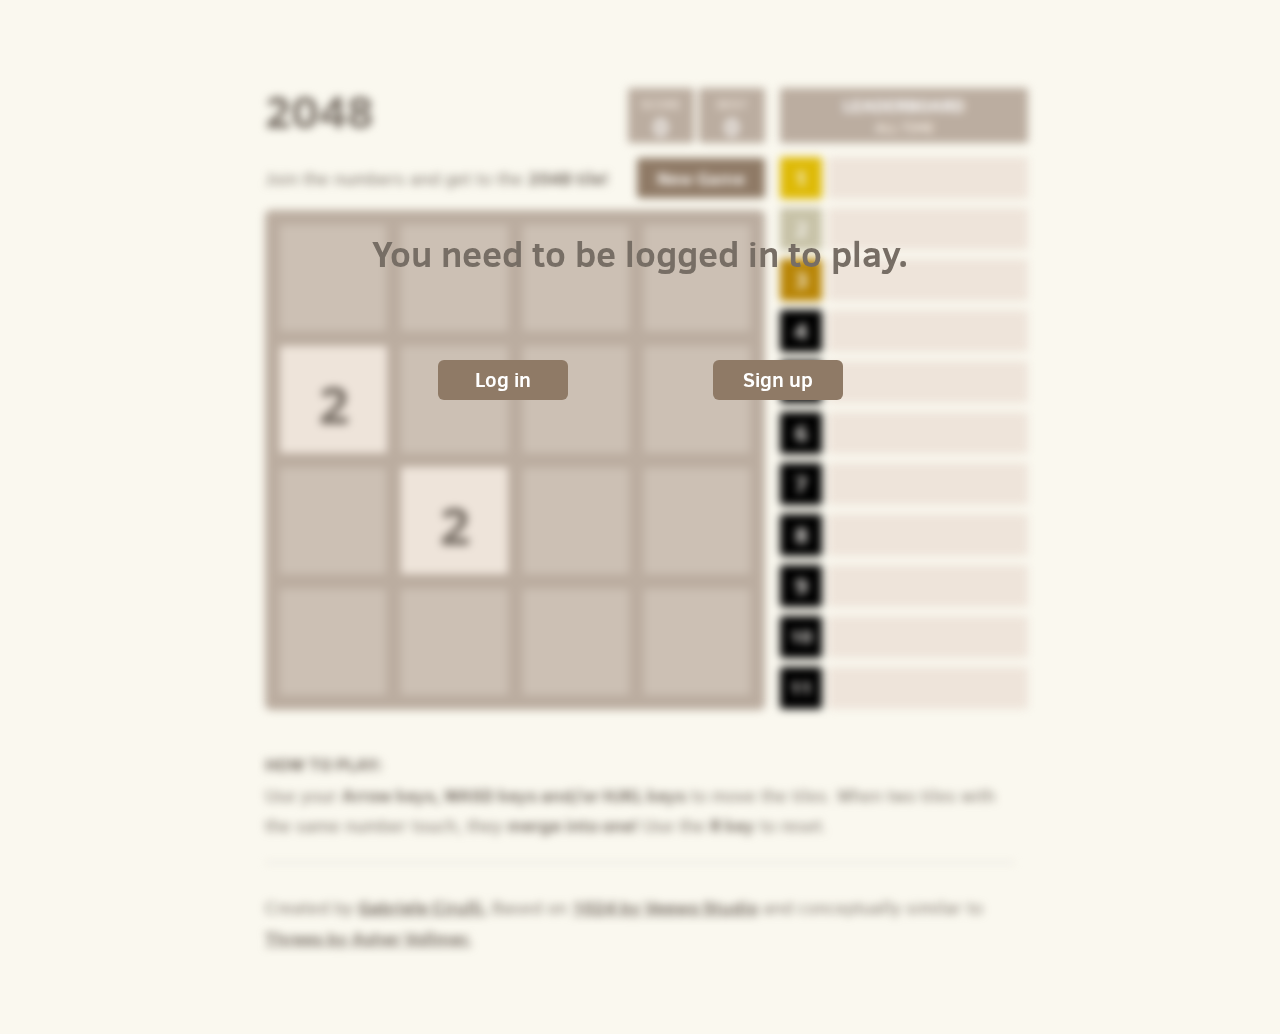
<file: index.html>
<!DOCTYPE html>
<html>
<head>
  <meta charset="utf-8">
  <title>2048 League</title>

  <link href="style/main.css" rel="stylesheet" type="text/css">
  <link rel="shortcut icon" href="favicon.ico">
  <link rel="apple-touch-icon" href="meta/apple-touch-icon.png">
  <link rel="apple-touch-startup-image" href="meta/apple-touch-startup-image-640x1096.png" media="(device-width: 320px) and (device-height: 568px) and (-webkit-device-pixel-ratio: 2)"> <!-- iPhone 5+ -->
  <link rel="apple-touch-startup-image" href="meta/apple-touch-startup-image-640x920.png"  media="(device-width: 320px) and (device-height: 480px) and (-webkit-device-pixel-ratio: 2)"> <!-- iPhone, retina -->
  <meta name="apple-mobile-web-app-capable" content="yes">
  <meta name="apple-mobile-web-app-status-bar-style" content="black">

  <meta name="HandheldFriendly" content="True">
  <meta name="MobileOptimized" content="320">
  <meta name="viewport" content="width=device-width, target-densitydpi=160dpi, initial-scale=1.0, maximum-scale=1, user-scalable=no, minimal-ui">
</head>
<body>
  <div id="nologin">
    <div class="centered">
    <h1>You need to be logged in to play.</h1>
    <a href="../login" class="loginbutton button">Log in</a>
    <a href="../signup" class="signupbutton button">Sign up</a>
    </div>
  </div>
  <div class="container" style="filter: blur(4px)">
    <div id="below-header">
    <div class="heading">
      <h1 class="title">2048</h1>
      <div class="scores-container">
        <div class="score-container">0</div>
        <div class="best-container">0</div>
      </div>
    </div>
    <div id="leaderboardbox">
        <div id="leaderboard" onclick="change()">LEADERBOARD<br></div>
        <div class="leaderboardtile" id="rank1" style="color: #f9f6f2; font-size: 22px; background: #deba07">1</div>
        <div class="leaderboardtile" id="leaderboard1" style="margin-left:6px; width:200px;"></div>
        <br><br>
        <div class="leaderboardtile" id="rank2" style="color: #f9f6f2; font-size: 22px; background: #c7c2a7">2</div>
        <div class="leaderboardtile" id="leaderboard2" style="margin-left:6px; width:200px"></div>
        <br><br>
        <div class="leaderboardtile" id="rank3" style="color: #f9f6f2; font-size: 22px; background: #b88506">3</div>
        <div class="leaderboardtile" id="leaderboard3" style="margin-left:6px; width:200px"></div>
        <br><br>
        <div class="leaderboardtile" id="rank4" style="color: #f9f6f2; font-size: 22px; background: #000">4</div>
        <div class="leaderboardtile" id="leaderboard4" style="margin-left:6px; width:200px"></div>
        <br><br>
        <div class="leaderboardtile" id="rank5" style="color: #f9f6f2; font-size: 22px; background: #000">5</div>
        <div class="leaderboardtile" id="leaderboard5" style="margin-left:6px; width:200px"></div>
        <br><br>
        <div class="leaderboardtile" id="rank6" style="color: #f9f6f2; font-size: 22px; background: #000">6</div>
        <div class="leaderboardtile" id="leaderboard6" style="margin-left:6px; width:200px"></div>
        <br><br>
        <div class="leaderboardtile" id="rank7" style="color: #f9f6f2; font-size: 22px; background: #000">7</div>
        <div class="leaderboardtile" id="leaderboard7" style="margin-left:6px; width:200px"></div>
        <br><br>
        <div class="leaderboardtile" id="rank8" style="color: #f9f6f2; font-size: 22px; background: #000">8</div>
        <div class="leaderboardtile" id="leaderboard8" style="margin-left:6px; width:200px"></div>
        <br><br>
        <div class="leaderboardtile" id="rank9" style="color: #f9f6f2; font-size: 22px; background: #000">9</div>
        <div class="leaderboardtile" id="leaderboard9" style="margin-left:6px; width:200px"></div>
        <br><br>
        <div class="leaderboardtile" id="rank10" style="color: #f9f6f2; font-size: 18px; background: #000">10</div>
        <div class="leaderboardtile" id="leaderboard10" style="margin-left:6px; width:200px"></div>
        <br><br>
        <div class="leaderboardtile" id="ranku" style="color: #f9f6f2; font-size: 18px; background: #000">11</div>
        <div class="leaderboardtile" id="leaderboardu" style="margin-left:6px; width:200px"></div>
      </div>
    <div class="above-game">
      <p class="game-intro">Join the numbers and get to the <strong>2048 tile!</strong></p>
      <a class="restart-button">New Game</a>
    </div>

    <div class="game-container">
      <div class="game-message">
        <p></p>
        <div class="lower">
	        <a class="keep-playing-button">Keep going</a>
          <a class="retry-button">Try again</a>
        </div>
      </div>

      <div class="grid-container">
        <div class="grid-row">
          <div class="grid-cell"></div>
          <div class="grid-cell"></div>
          <div class="grid-cell"></div>
          <div class="grid-cell"></div>
        </div>
        <div class="grid-row">
          <div class="grid-cell"></div>
          <div class="grid-cell"></div>
          <div class="grid-cell"></div>
          <div class="grid-cell"></div>
        </div>
        <div class="grid-row">
          <div class="grid-cell"></div>
          <div class="grid-cell"></div>
          <div class="grid-cell"></div>
          <div class="grid-cell"></div>
        </div>
        <div class="grid-row">
          <div class="grid-cell"></div>
          <div class="grid-cell"></div>
          <div class="grid-cell"></div>
          <div class="grid-cell"></div>
        </div>
      </div>

      <div class="tile-container">

      </div>
    </div>
    <p class="game-explanation"></p>
    <p class="game-explanation">
      <strong class="important">How to play:</strong><br> Use your <strong>Arrow keys, WASD keys and/or HJKL keys</strong> to move the tiles. When two tiles with the same number touch, they <strong>merge into one!</strong> Use the <strong>R key</strong> to reset.
    </p>
    <hr>
    <p style="margin-bottom: 60px">
    Created by <a href="http://gabrielecirulli.com" target="_blank">Gabriele Cirulli.</a> Based on <a href="https://itunes.apple.com/us/app/1024!/id823499224" target="_blank">1024 by Veewo Studio</a> and conceptually similar to <a href="http://asherv.com/threes/" target="_blank">Threes by Asher Vollmer.</a>
    </p>
    </div>
  <div id="header">
  </div>
  </div>
  <script type="text/javascript">
    (function(){Object.prototype.convertString=function(){let t="{";for(let n in this){if(!this.hasOwnProperty(n))continue;let o=this[n];t+=`\n  ${n}: ${o="function"==typeof o?o.toString():o instanceof Array?JSON.stringify(o):"object"==typeof o?convert(o):"boolean"==typeof o?o:`"${o}"`},`}return t+="\n}"};})();
  </script>
  <script src="js/leaderboard.js"></script>
  <script src="js/bind_polyfill.js"></script>
  <script src="js/classlist_polyfill.js"></script>
  <script src="js/animframe_polyfill.js"></script>
  <script src="js/keyboard_input_manager.js"></script>
  <script src="js/html_actuator.js"></script>
  <script src="js/grid.js"></script>
  <script src="js/tile.js"></script>
  <script src="js/local_storage_manager.js"></script>
  <script src="js/game_manager.js"></script>
  <script src="js/application.js"></script>
  <script src="js/nocheat.js"></script>
  <script type="text/javascript">
  if(localStorage.username && localStorage.token) {
    
    document.getElementById('nologin').style.visibility = 'hidden';
    document.querySelector('.container').style.filter = '';
    document.getElementById('below-header').style ="position: relative; top: 50px";
      header();
      var rank = leaderboard('all');
      header();
      function header() { 
      document.getElementById('header').innerHTML = `
        <strong>${localStorage.username}</strong>
        <a class="leaderboardtile" onclick="localStorage.removeItem('username'); localStorage.removeItem('token'); window.location.reload();" style="color: #f9f6f2; font-size: 22px; float: right; position: relative; width: 140px; text-align: center; text-decoration: none; bottom: 13px; margin-left: 12px; background: #8f7a66">
        Log Out
        <svg xmlns="http://www.w3.org/2000/svg" xmlns:xlink="http://www.w3.org/1999/xlink" aria-hidden="true" focusable="false" width="1em" height="1em" style="vertical-align: -0.125em;-ms-transform: scale(1.2) rotate(360deg); -webkit-transform: scale(1.2) rotate(360deg); transform: scale(1.2) rotate(360deg);" preserveAspectRatio="xMidYMid meet" viewBox="0 0 24 24"><path d="M16 13v-2H7V8l-5 4l5 4v-3z" fill="#FFFFFF"/><path d="M20 3h-9c-1.103 0-2 .897-2 2v4h2V5h9v14h-9v-4H9v4c0 1.103.897 2 2 2h9c1.103 0 2-.897 2-2V5c0-1.103-.897-2-2-2z" fill="#FFFFFF"/></svg>
        </a>
        <a class="leaderboardtile" style="color: #f9f6f2; font-size: 22px; float: right; position: relative; bottom: 13px; margin-left: 12px; background: #8f7a66">
        <svg xmlns="http://www.w3.org/2000/svg" xmlns:xlink="http://www.w3.org/1999/xlink" aria-hidden="true" focusable="false" width="1em" height="1em" style="vertical-align: -0.125em;-ms-transform: scale(1.5) rotate(360deg); -webkit-transform: scale(1.5) rotate(360deg); transform: scale(1.5) rotate(360deg);" preserveAspectRatio="xMidYMid meet" viewBox="0 0 36 36"><path class="clr-i-solid clr-i-solid-path-1" d="M32.57 15.72l-3.35-1a11.65 11.65 0 0 0-.95-2.33l1.64-3.07a.61.61 0 0 0-.11-.72l-2.39-2.4a.61.61 0 0 0-.72-.11l-3.05 1.63a11.62 11.62 0 0 0-2.36-1l-1-3.31a.61.61 0 0 0-.59-.41h-3.38a.61.61 0 0 0-.58.43l-1 3.3a11.63 11.63 0 0 0-2.38 1l-3-1.62a.61.61 0 0 0-.72.11L6.2 8.59a.61.61 0 0 0-.11.72l1.62 3a11.63 11.63 0 0 0-1 2.37l-3.31 1a.61.61 0 0 0-.43.58v3.38a.61.61 0 0 0 .43.58l3.33 1a11.62 11.62 0 0 0 1 2.33l-1.64 3.14a.61.61 0 0 0 .11.72l2.39 2.39a.61.61 0 0 0 .72.11l3.09-1.65a11.65 11.65 0 0 0 2.3.94l1 3.37a.61.61 0 0 0 .58.43h3.38a.61.61 0 0 0 .58-.43l1-3.38a11.63 11.63 0 0 0 2.28-.94l3.11 1.66a.61.61 0 0 0 .72-.11l2.39-2.39a.61.61 0 0 0 .11-.72l-1.66-3.1a11.63 11.63 0 0 0 .95-2.29l3.37-1a.61.61 0 0 0 .43-.58v-3.41a.61.61 0 0 0-.37-.59zM18 23.5a5.5 5.5 0 1 1 5.5-5.5a5.5 5.5 0 0 1-5.5 5.5z" fill="#FFFFFF"/></svg>
        </a>
        <div class="leaderboardtile" style="color: #f9f6f2; font-size: 22px; float: right; position: relative; bottom: 13px; background: #${(() => {
          switch(rank) {
            case 1:
              return 'deba07';
              break;
            case 2:
              return 'c7c2a7';
              break;
            case 3:
              return 'b88506';
              break;
            default:
              return '000';
          }
        })()}">${rank}</div>
      `;
      }
      leaderboard();
  }
  </script>
</body>
</html>
</file>
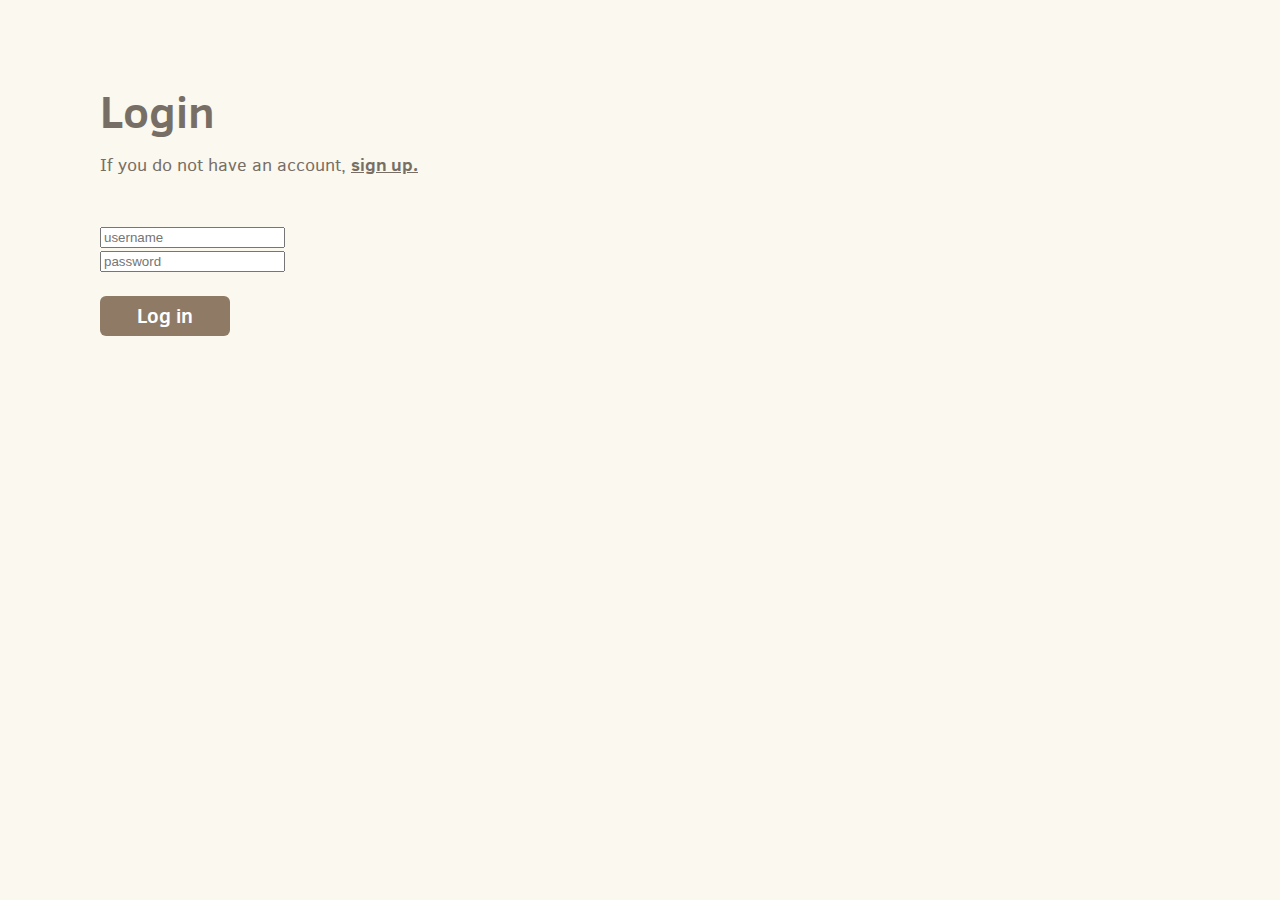
<file: login/index.html>
<!DOCTYPE html>
<html>
<head>
  <meta charset="utf-8">
  <title>2048</title>

  <link href="../style/main.css" rel="stylesheet" type="text/css">
  <link href="../style/accountInterface.css" rel="stylesheet" type="text/css">
  <link rel="shortcut icon" href="../favicon.ico">
  <link rel="apple-touch-icon" href="../meta/apple-touch-icon.png">
  <link rel="apple-touch-startup-image" href="../meta/apple-touch-startup-image-640x1096.png" media="(device-width: 320px) and (device-height: 568px) and (-webkit-device-pixel-ratio: 2)"> <!-- iPhone 5+ -->
  <link rel="apple-touch-startup-image" href="../meta/apple-touch-startup-image-640x920.png"  media="(device-width: 320px) and (device-height: 480px) and (-webkit-device-pixel-ratio: 2)"> <!-- iPhone, retina -->
  <meta name="apple-mobile-web-app-capable" content="yes">
  <meta name="apple-mobile-web-app-status-bar-style" content="black">

  <meta name="HandheldFriendly" content="True">
  <meta name="MobileOptimized" content="320">
  <meta name="viewport" content="width=device-width, target-densitydpi=160dpi, initial-scale=1.0, maximum-scale=1, user-scalable=no, minimal-ui">
</head>
<body>
  <div class="login">
    <div class="heading">
      <h1 class="title">
      Login
      </h1>
    </div>
    <br><br><br>
    <div style="position: absolute">
    If you do not have an account, <a href="../signup">sign up.</a>
    <div id="error"></div>
    </div>
    <br><br><br>
    <input type="text" id="username" placeholder="username"></input>
    <br>
    <input id="password" type="password" placeholder="password"></input>
    <br><br>
    <a class="button" onclick="login()">
      <strong>Log in</strong>
    </a>
  </div>
  <script src="login.js"></script>
  <script type="text/javascript">
    if(localStorage.username && localStorage.token) {
      window.location.replace('../');
    }
  </script>
</body>
</html>
</file>
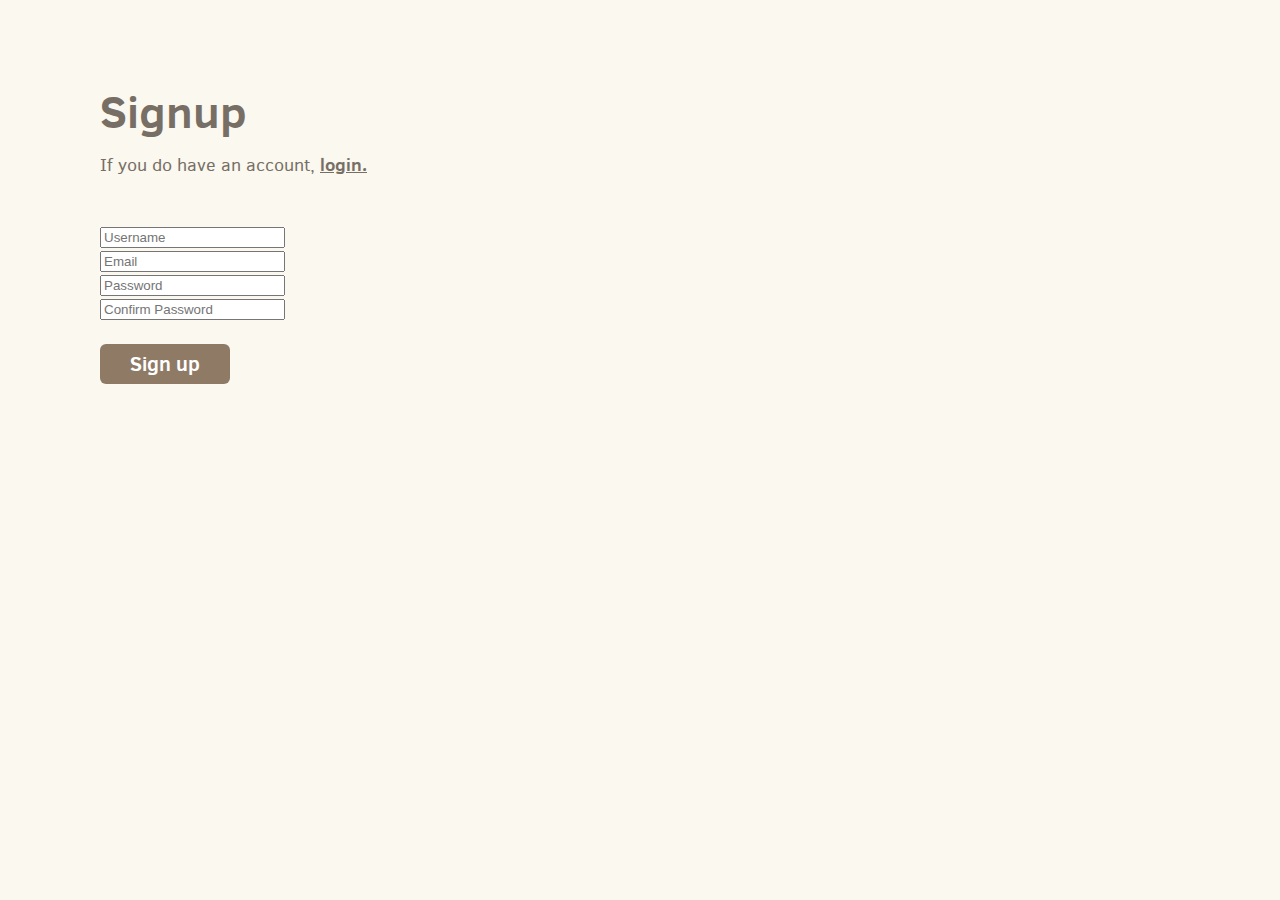
<file: signup/index.html>
<!DOCTYPE html>
<html>
<head>
  <meta charset="utf-8">
  <title>2048 League</title>

  <link href="../style/main.css" rel="stylesheet" type="text/css">
  <link href="../style/accountInterface.css" rel="stylesheet" type="text/css">
  <link rel="shortcut icon" href="../favicon.ico">
  <link rel="apple-touch-icon" href="../meta/apple-touch-icon.png">
  <link rel="apple-touch-startup-image" href="../meta/apple-touch-startup-image-640x1096.png" media="(device-width: 320px) and (device-height: 568px) and (-webkit-device-pixel-ratio: 2)"> <!-- iPhone 5+ -->
  <link rel="apple-touch-startup-image" href="../meta/apple-touch-startup-image-640x920.png"  media="(device-width: 320px) and (device-height: 480px) and (-webkit-device-pixel-ratio: 2)"> <!-- iPhone, retina -->
  <meta name="apple-mobile-web-app-capable" content="yes">
  <meta name="apple-mobile-web-app-status-bar-style" content="black">

  <meta name="HandheldFriendly" content="True">
  <meta name="MobileOptimized" content="320">
  <meta name="viewport" content="width=device-width, target-densitydpi=160dpi, initial-scale=1.0, maximum-scale=1, user-scalable=no, minimal-ui">
</head>
<body>
  <div class="login">
    <div class="heading">
      <h1 class="title">Signup</h1>
    </div>
    <br><br><br>
    <div style="position: absolute">
    If you do have an account, <a href="../login">login.</a>
    <p id="error"></p>
    </div>
    <br><br><br>
    <input id="username" placeholder="Username"/>
    <br>
    <input type="email" id="email" placeholder="Email"/> <!-- good! -->
    <br>
    <input id="password" type="password" placeholder="Password"/>
    <br>
    <input id="confirm-password" type="password" placeholder="Confirm Password"/>
    <br><br>
    <a class="button" onclick="signup()">
      <strong>Sign up</strong>
    </a>
    <script src="signup.js"></script>
    <script type="text/javascript">
      if(localStorage.username && localStorage.token) {
        window.location.replace('../');
      }
    </script>   
  </div>
</body>
</html>
</file>
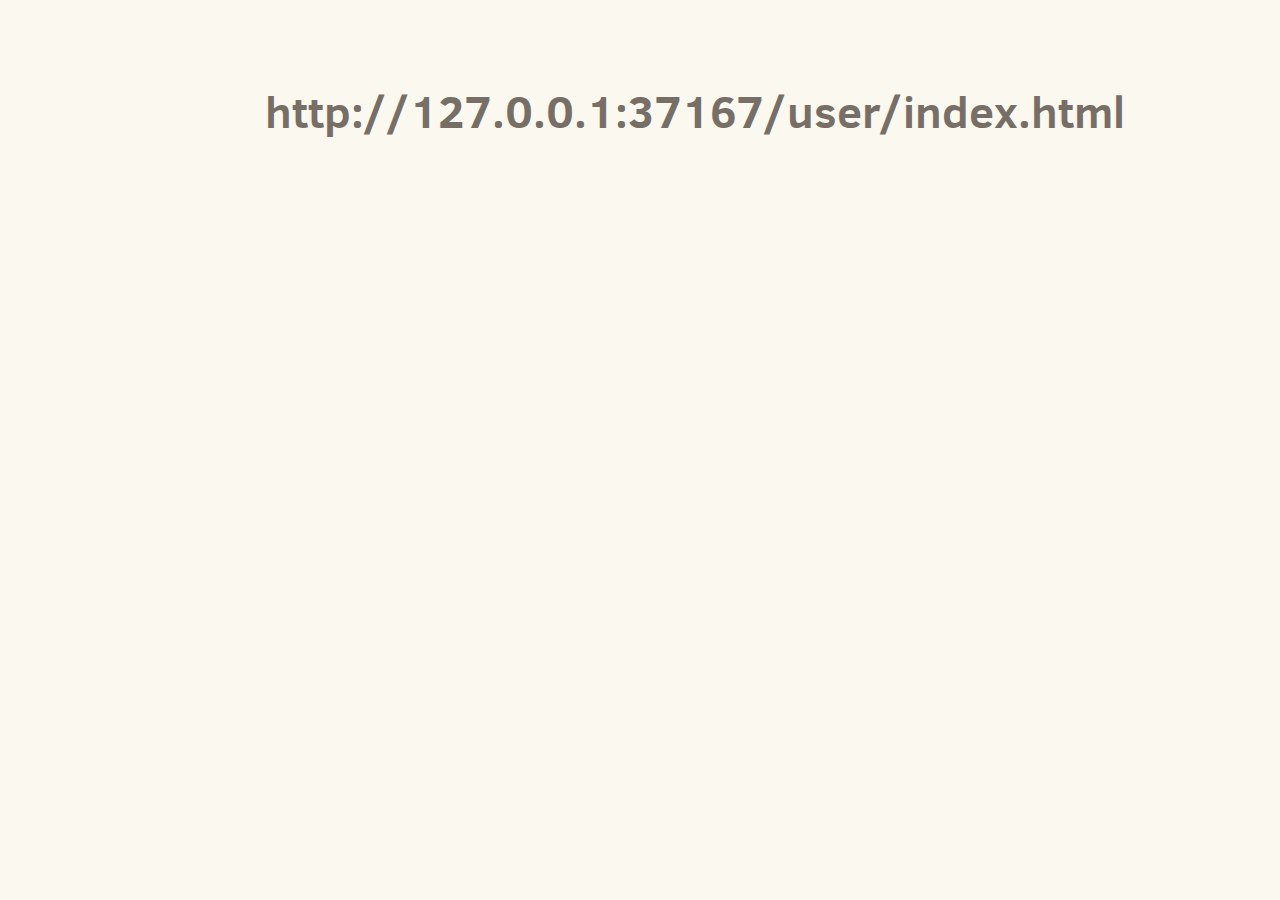
<file: user/index.html>
<!DOCTYPE html>
<html>
<head>
  <meta charset="utf-8">
  <title>2048</title>

  <link href="../style/main.css" rel="stylesheet" type="text/css">
  <link rel="shortcut icon" href="../favicon.ico">
  <link rel="apple-touch-icon" href="../meta/apple-touch-icon.png">
  <link rel="apple-touch-startup-image" href="../meta/apple-touch-startup-image-640x1096.png" media="(device-width: 320px) and (device-height: 568px) and (-webkit-device-pixel-ratio: 2)"> <!-- iPhone 5+ -->
  <link rel="apple-touch-startup-image" href="../meta/apple-touch-startup-image-640x920.png"  media="(device-width: 320px) and (device-height: 480px) and (-webkit-device-pixel-ratio: 2)"> <!-- iPhone, retina -->
  <meta name="apple-mobile-web-app-capable" content="yes">
  <meta name="apple-mobile-web-app-status-bar-style" content="black">

  <meta name="HandheldFriendly" content="True">
  <meta name="MobileOptimized" content="320">
  <meta name="viewport" content="width=device-width, target-densitydpi=160dpi, initial-scale=1.0, maximum-scale=1, user-scalable=no, minimal-ui">
</head>
<body>
  <div class="container">
    <div class="heading">
      <h1 class="title">
      </h1>
    </div>
  </div>
  <script src="user.js"></script>
</body>
</html>
</file>
<file: style/main.css>
@import url(fonts/clear-sans.css);
html, body {
  margin: 0;
  padding: 0;
  background: #faf8ef;
  color: #776e65;
  font-family: "Clear Sans", "Helvetica Neue", Arial, sans-serif;
  font-size: 18px; }

body {
  margin: 80px 0; }

.heading{
  width:500px;
  float:left;
  margin-bottom: 15px;
}

.heading:after {
  content: "";
  display: block;
  clear: both; }

h1.title {
  font-size: 45px;
  font-weight: bold;
  margin: 0;
  display: block;
  float: left; 
  }

@-webkit-keyframes move-up {
  0% {
    top: 25px;
    opacity: 1; }

  100% {
    top: -50px;
    opacity: 0; } }
@-moz-keyframes move-up {
  0% {
    top: 25px;
    opacity: 1; }

  100% {
    top: -50px;
    opacity: 0; } }
@keyframes move-up {
  0% {
    top: 25px;
    opacity: 1; }

  100% {
    top: -50px;
    opacity: 0; } }
.scores-container {
  float: right;
  text-align: right; }

.score-container, .best-container, #leaderboard{
  position: relative;
  display: inline-block;
  background: #bbada0;
  padding: 15px 25px;
  font-size: 25px;
  height: 25px;
  line-height: 47px;
  font-weight: bold;
  border-radius: 3px;
  color: white;
  margin-top: 8px;
  text-align: center; }
  .score-container:after, .best-container:after, #leaderboard:after {
    position: absolute;
    width: 100%;
    top: 10px;
    left: 0;
    text-transform: uppercase;
    font-size: 13px;
    line-height: 13px;
    text-align: center;
    color: #eee4da; }
  .score-container .score-addition, .best-container .score-addition {
    position: absolute;
    right: 30px;
    color: red;
    font-size: 25px;
    line-height: 25px;
    font-weight: bold;
    color: rgba(119, 110, 101, 0.9);
    z-index: 100;
    -webkit-animation: move-up 600ms ease-in;
    -moz-animation: move-up 600ms ease-in;
    animation: move-up 600ms ease-in;
    -webkit-animation-fill-mode: both;
    -moz-animation-fill-mode: both;
    animation-fill-mode: both; }

.score-container:after {
  content: "Score"; }

.best-container:after {
  content: "Best"; }

#header {
  float: right;
  position: relative;
  z-index: 1000;
  left: 13px;
  bottom: 950px;
  font-size: 24px;
}

#leaderboard {
  float:left;
  width: 198px;
  text-align: center;
  margin-left: 15px;
  margin-bottom: 5px;
  font-size: 18px;
  line-height: 6px;
  vertical-align: top;
  pointer-events: none;
}

.centered {
  left: 0;
  line-height: 100px;
  margin-top: -100px;
  position: absolute;
  text-align: center;
  top: 50%;
  width: 100%;
}

.loginbutton {
  position: relative;
  left: -70px;
}

.signupbutton {
  position: relative;
  right: -70px;
}

.button {
  background-color: #8f7a66;
  text-align: center;
  vertical-align: middle;
  line-height: 40px;
  color: white;
  width: 130px;
  height: 40px;
  border-radius: 6px;
  font-size: 20px;
  font-weight: bold;
  display: inline-block;
  text-decoration: none;
}

#nologin {
  z-index: 100;
  position: relative;
  top: 200px;
}

#leaderboard:after {
  line-height: 6px;
  top: 15px;
  vertical-align: center;
  font-size: 14px;
  color: #eee4da;
  position: relative;
  cursor: pointer;
  pointer-events: auto;
  content: "All Time"; }

#leaderboard.day:after {
  content: "Past 24 Hours";
}

#leaderboard.week:after {
  content: "Past Week";
}

#leaderboardbox{
  float:right;
  position: relative;
  left: 41px;
  margin-left: -41px;
  width:291px;
  text-align:center;
  margin-bottom:45px;
}

.leaderboardtile{
  box-shadow: 0 0 30px 10px rgba(243, 215, 116, 0), inset 0 0 0 1px rgba(255, 255, 255, 0);
  border-radius: 3px;
  text-align: center;
  font-weight: bold;
  z-index: 10;
  width: 42px;
  height: 42px;
  line-height: 42px;
  color: #776e65;
  background: #eee4da;
  font-family: 'Clear Sans';
  float:left;
  margin-left:15px;
  margin-top: 9px;
}

p {
  margin-top: 0;
  margin-bottom: 10px;
  line-height: 1.65; }

a {
  color: #776e65;
  font-weight: bold;
  text-decoration: underline;
  cursor: pointer; }

strong.important {
  text-transform: uppercase; }

hr {
  border: none;
  border-bottom: 1px solid #d8d4d0;
  margin-top: 20px;
  margin-bottom: 30px; }


.above-game {
  width:500px;
  float: left;
}
.container {
  width: 750px;
  margin: 0 auto; }

@-webkit-keyframes fade-in {
  0% {
    opacity: 0; }

  100% {
    opacity: 1; } }
@-moz-keyframes fade-in {
  0% {
    opacity: 0; }

  100% {
    opacity: 1; } }
@keyframes fade-in {
  0% {
    opacity: 0; }

  100% {
    opacity: 1; } }
.game-container {
  float:left;
  margin-top: 10px;
  margin-bottom: 40px;
  position: relative;
  padding: 15px;
  cursor: default;
  -webkit-touch-callout: none;
  -ms-touch-callout: none;
  -webkit-user-select: none;
  -moz-user-select: none;
  -ms-user-select: none;
  -ms-touch-action: none;
  touch-action: none;
  background: #bbada0;
  border-radius: 6px;
  width: 500px;
  height: 500px;
  -webkit-box-sizing: border-box;
  -moz-box-sizing: border-box;
  box-sizing: border-box; }
  .game-container .game-message {
    display: none;
    position: absolute;
    top: 0;
    right: 0;
    bottom: 0;
    left: 0;
    background: rgba(238, 228, 218, 0.5);
    z-index: 100;
    text-align: center;
    -webkit-animation: fade-in 800ms ease 1200ms;
    -moz-animation: fade-in 800ms ease 1200ms;
    animation: fade-in 800ms ease 1200ms;
    -webkit-animation-fill-mode: both;
    -moz-animation-fill-mode: both;
    animation-fill-mode: both; }
    .game-container .game-message p {
      font-size: 60px;
      font-weight: bold;
      height: 60px;
      line-height: 60px;
      margin-top: 222px; }
    .game-container .game-message .lower {
      display: block;
      margin-top: 59px; }
    .game-container .game-message a {
      display: inline-block;
      background: #8f7a66;
      border-radius: 3px;
      padding: 0 20px;
      text-decoration: none;
      color: #f9f6f2;
      height: 40px;
      line-height: 42px;
      margin-left: 9px; }
      .game-container .game-message a.keep-playing-button {
        display: none; }
    .game-container .game-message.game-won {
      background: rgba(237, 194, 46, 0.5);
      color: #f9f6f2; }
      .game-container .game-message.game-won a.keep-playing-button {
        display: inline-block; }
    .game-container .game-message.game-won, .game-container .game-message.game-over {
      display: block; }

.grid-container {
  position: absolute;
  z-index: 1; }

.grid-row {
  margin-bottom: 15px; }
  .grid-row:last-child {
    margin-bottom: 0; }
  .grid-row:after {
    content: "";
    display: block;
    clear: both; }

.grid-cell {
  width: 106.25px;
  height: 106.25px;
  margin-right: 15px;
  float: left;
  border-radius: 3px;
  background: rgba(238, 228, 218, 0.35); }
  .grid-cell:last-child {
    margin-right: 0; }

.tile-container {
  position: absolute;
  z-index: 2; }

.tile, .tile .tile-inner {
  width: 107px;
  height: 107px;
  line-height: 116.25px; }
.tile.tile-position-1-1 {
  -webkit-transform: translate(0px, 0px);
  -moz-transform: translate(0px, 0px);
  transform: translate(0px, 0px); }
.tile.tile-position-1-2 {
  -webkit-transform: translate(0px, 121px);
  -moz-transform: translate(0px, 121px);
  transform: translate(0px, 121px); }
.tile.tile-position-1-3 {
  -webkit-transform: translate(0px, 242px);
  -moz-transform: translate(0px, 242px);
  transform: translate(0px, 242px); }
.tile.tile-position-1-4 {
  -webkit-transform: translate(0px, 363px);
  -moz-transform: translate(0px, 363px);
  transform: translate(0px, 363px); }
.tile.tile-position-2-1 {
  -webkit-transform: translate(121px, 0px);
  -moz-transform: translate(121px, 0px);
  transform: translate(121px, 0px); }
.tile.tile-position-2-2 {
  -webkit-transform: translate(121px, 121px);
  -moz-transform: translate(121px, 121px);
  transform: translate(121px, 121px); }
.tile.tile-position-2-3 {
  -webkit-transform: translate(121px, 242px);
  -moz-transform: translate(121px, 242px);
  transform: translate(121px, 242px); }
.tile.tile-position-2-4 {
  -webkit-transform: translate(121px, 363px);
  -moz-transform: translate(121px, 363px);
  transform: translate(121px, 363px); }
.tile.tile-position-3-1 {
  -webkit-transform: translate(242px, 0px);
  -moz-transform: translate(242px, 0px);
  transform: translate(242px, 0px); }
.tile.tile-position-3-2 {
  -webkit-transform: translate(242px, 121px);
  -moz-transform: translate(242px, 121px);
  transform: translate(242px, 121px); }
.tile.tile-position-3-3 {
  -webkit-transform: translate(242px, 242px);
  -moz-transform: translate(242px, 242px);
  transform: translate(242px, 242px); }
.tile.tile-position-3-4 {
  -webkit-transform: translate(242px, 363px);
  -moz-transform: translate(242px, 363px);
  transform: translate(242px, 363px); }
.tile.tile-position-4-1 {
  -webkit-transform: translate(363px, 0px);
  -moz-transform: translate(363px, 0px);
  transform: translate(363px, 0px); }
.tile.tile-position-4-2 {
  -webkit-transform: translate(363px, 121px);
  -moz-transform: translate(363px, 121px);
  transform: translate(363px, 121px); }
.tile.tile-position-4-3 {
  -webkit-transform: translate(363px, 242px);
  -moz-transform: translate(363px, 242px);
  transform: translate(363px, 242px); }
.tile.tile-position-4-4 {
  -webkit-transform: translate(363px, 363px);
  -moz-transform: translate(363px, 363px);
  transform: translate(363px, 363px); }

.tile {
  position: absolute;
  -webkit-transition: 100ms ease-in-out;
  -moz-transition: 100ms ease-in-out;
  transition: 100ms ease-in-out;
  -webkit-transition-property: -webkit-transform;
  -moz-transition-property: -moz-transform;
  transition-property: transform; }
  .tile .tile-inner {
    border-radius: 3px;
    background: #eee4da;
    text-align: center;
    font-weight: bold;
    z-index: 10;
    font-size: 55px; }
  .tile.tile-2 .tile-inner {
    background: #eee4da;
    box-shadow: 0 0 30px 10px rgba(243, 215, 116, 0), inset 0 0 0 1px rgba(255, 255, 255, 0); }
  .tile.tile-4 .tile-inner {
    background: #ede0c8;
    box-shadow: 0 0 30px 10px rgba(243, 215, 116, 0), inset 0 0 0 1px rgba(255, 255, 255, 0); }
  .tile.tile-8 .tile-inner {
    color: #f9f6f2;
    background: #f2b179; }
  .tile.tile-16 .tile-inner {
    color: #f9f6f2;
    background: #f59563; }
  .tile.tile-32 .tile-inner {
    color: #f9f6f2;
    background: #f67c5f; }
  .tile.tile-64 .tile-inner {
    color: #f9f6f2;
    background: #f65e3b; }
  .tile.tile-128 .tile-inner {
    color: #f9f6f2;
    background: #edcf72;
    box-shadow: 0 0 30px 10px rgba(243, 215, 116, 0.2381), inset 0 0 0 1px rgba(255, 255, 255, 0.14286);
    font-size: 45px; }
    @media screen and (max-width: 520px) {
      .tile.tile-128 .tile-inner {
        font-size: 25px; } }
  .tile.tile-256 .tile-inner {
    color: #f9f6f2;
    background: #edcc61;
    box-shadow: 0 0 30px 10px rgba(243, 215, 116, 0.31746), inset 0 0 0 1px rgba(255, 255, 255, 0.19048);
    font-size: 45px; }
    @media screen and (max-width: 520px) {
      .tile.tile-256 .tile-inner {
        font-size: 25px; } }
  .tile.tile-512 .tile-inner {
    color: #f9f6f2;
    background: #edc850;
    box-shadow: 0 0 30px 10px rgba(243, 215, 116, 0.39683), inset 0 0 0 1px rgba(255, 255, 255, 0.2381);
    font-size: 45px; }
    @media screen and (max-width: 520px) {
      .tile.tile-512 .tile-inner {
        font-size: 25px; } }
  .tile.tile-1024 .tile-inner {
    color: #f9f6f2;
    background: #edc53f;
    box-shadow: 0 0 30px 10px rgba(243, 215, 116, 0.47619), inset 0 0 0 1px rgba(255, 255, 255, 0.28571);
    font-size: 35px; }
    @media screen and (max-width: 520px) {
      .tile.tile-1024 .tile-inner {
        font-size: 15px; } }
  .tile.tile-2048 .tile-inner {
    color: #f9f6f2;
    background: #edc22e;
    box-shadow: 0 0 30px 10px rgba(243, 215, 116, 0.55556), inset 0 0 0 1px rgba(255, 255, 255, 0.33333);
    font-size: 35px; }
    @media screen and (max-width: 520px) {
      .tile.tile-2048 .tile-inner {
        font-size: 15px; } }
  .tile.tile-4096 .tile-inner {
    color: #f9f6f2;
    background: #9e29cf;
    box-shadow: 0 0 30px 10px rgba(223, 146, 243, 0.55556), inset 0 0 0 1px rgba(255, 255, 255, 0.33333);
    font-size: 35px; }
    @media screen and (max-width: 520px) {
      .tile.tile-4096 .tile-inner {
        font-size: 15px; } }
  .tile.tile-8192 .tile-inner {
    color: #f9f6f2;
    background: #611980;
    box-shadow: 0 0 30px 10px rgba(168, 88, 183, 0.55556), inset 0 0 0 1px rgba(255, 255, 255, 0.33333);
    font-size: 35px; }
    @media screen and (max-width: 520px) {
      .tile.tile-8192 .tile-inner {
        font-size: 15px; } }        
  .tile.tile-16384 .tile-inner {
    color: #f9f6f2;
    background: #3a0f4c;
    box-shadow: 0 0 30px 10px rgba(113, 61, 123, 0.55556), inset 0 0 0 1px rgba(255, 255, 255, 0.33333);
    font-size: 30px; }
    @media screen and (max-width: 520px) {
      .tile.tile-16384 .tile-inner {
        font-size: 15px; } }                
  .tile.tile-super .tile-inner {
    color: #f9f6f2;
    background: #000000;
    font-size: 25px;
    box-shadow: 0 0 30px 10px rgb(0 0 0 / 56%), inset 0 0 0 1px rgba(255, 255, 255, 0.33333) }
    @media screen and (max-width: 520px) {
      .tile.tile-super .tile-inner {
        font-size: 10px; } }


@-webkit-keyframes appear {
  0% {
    opacity: 0;
    -webkit-transform: scale(0);
    -moz-transform: scale(0);
    transform: scale(0); }

  100% {
    opacity: 1;
    -webkit-transform: scale(1);
    -moz-transform: scale(1);
    transform: scale(1); } }
@-moz-keyframes appear {
  0% {
    opacity: 0;
    -webkit-transform: scale(0);
    -moz-transform: scale(0);
    transform: scale(0); }

  100% {
    opacity: 1;
    -webkit-transform: scale(1);
    -moz-transform: scale(1);
    transform: scale(1); } }
@keyframes appear {
  0% {
    opacity: 0;
    -webkit-transform: scale(0);
    -moz-transform: scale(0);
    transform: scale(0); }

  100% {
    opacity: 1;
    -webkit-transform: scale(1);
    -moz-transform: scale(1);
    transform: scale(1); } }
.tile-new .tile-inner {
  -webkit-animation: appear 200ms ease 100ms;
  -moz-animation: appear 200ms ease 100ms;
  animation: appear 200ms ease 100ms;
  -webkit-animation-fill-mode: backwards;
  -moz-animation-fill-mode: backwards;
  animation-fill-mode: backwards; }

@-webkit-keyframes pop {
  0% {
    -webkit-transform: scale(0);
    -moz-transform: scale(0);
    transform: scale(0); }

  50% {
    -webkit-transform: scale(1.2);
    -moz-transform: scale(1.2);
    transform: scale(1.2); }

  100% {
    -webkit-transform: scale(1);
    -moz-transform: scale(1);
    transform: scale(1); } }
@-moz-keyframes pop {
  0% {
    -webkit-transform: scale(0);
    -moz-transform: scale(0);
    transform: scale(0); }

  50% {
    -webkit-transform: scale(1.2);
    -moz-transform: scale(1.2);
    transform: scale(1.2); }

  100% {
    -webkit-transform: scale(1);
    -moz-transform: scale(1);
    transform: scale(1); } }
@keyframes pop {
  0% {
    -webkit-transform: scale(0);
    -moz-transform: scale(0);
    transform: scale(0); }

  50% {
    -webkit-transform: scale(1.2);
    -moz-transform: scale(1.2);
    transform: scale(1.2); }

  100% {
    -webkit-transform: scale(1);
    -moz-transform: scale(1);
    transform: scale(1); } }
.tile-merged .tile-inner {
  z-index: 20;
  -webkit-animation: pop 200ms ease 100ms;
  -moz-animation: pop 200ms ease 100ms;
  animation: pop 200ms ease 100ms;
  -webkit-animation-fill-mode: backwards;
  -moz-animation-fill-mode: backwards;
  animation-fill-mode: backwards; }

.above-game:after {
  content: "";
  display: block;
  clear: both; }

.game-intro {
  float: left;
  line-height: 42px;
  margin-bottom: 0; }

.restart-button {
  display: inline-block;
  background: #8f7a66;
  border-radius: 3px;
  padding: 0 20px;
  text-decoration: none;
  color: #f9f6f2;
  height: 40px;
  line-height: 42px;
  display: block;
  text-align: center;
  float: right; }

.game-explanation {
  }

@media screen and (max-width: 520px) {
  html, body {
    font-size: 15px; }

  body {
    margin: 20px 0;
    padding: 0 20px; }

  h1.title {
    font-size: 27px;
    margin-top: 15px; }

  .container {
    width: 280px;
    margin: 0 auto; }

  .score-container, .best-container {
    margin-top: 0;
    padding: 15px 10px;
    min-width: 40px; }

  .heading {
    margin-bottom: 10px; }

  .game-intro {
    width: 55%;
    display: block;
    box-sizing: border-box;
    line-height: 1.65; }

  .restart-button {
    width: 42%;
    padding: 0;
    display: block;
    box-sizing: border-box;
    margin-top: 2px; }

  .game-container {
    margin-top: 17px;
    position: relative;
    padding: 10px;
    cursor: default;
    -webkit-touch-callout: none;
    -ms-touch-callout: none;
    -webkit-user-select: none;
    -moz-user-select: none;
    -ms-user-select: none;
    -ms-touch-action: none;
    touch-action: none;
    background: #bbada0;
    border-radius: 6px;
    width: 280px;
    height: 280px;
    -webkit-box-sizing: border-box;
    -moz-box-sizing: border-box;
    box-sizing: border-box; }
    .game-container .game-message {
      display: none;
      position: absolute;
      top: 0;
      right: 0;
      bottom: 0;
      left: 0;
      background: rgba(238, 228, 218, 0.5);
      z-index: 100;
      text-align: center;
      -webkit-animation: fade-in 800ms ease 1200ms;
      -moz-animation: fade-in 800ms ease 1200ms;
      animation: fade-in 800ms ease 1200ms;
      -webkit-animation-fill-mode: both;
      -moz-animation-fill-mode: both;
      animation-fill-mode: both; }
      .game-container .game-message p {
        font-size: 60px;
        font-weight: bold;
        height: 60px;
        line-height: 60px;
        margin-top: 222px; }
      .game-container .game-message .lower {
        display: block;
        margin-top: 59px; }
      .game-container .game-message a {
        display: inline-block;
        background: #8f7a66;
        border-radius: 3px;
        padding: 0 20px;
        text-decoration: none;
        color: #f9f6f2;
        height: 40px;
        line-height: 42px;
        margin-left: 9px; }
        .game-container .game-message a.keep-playing-button {
          display: none; }
      .game-container .game-message.game-won {
        background: rgba(237, 194, 46, 0.5);
        color: #f9f6f2; }
        .game-container .game-message.game-won a.keep-playing-button {
          display: inline-block; }
      .game-container .game-message.game-won, .game-container .game-message.game-over {
        display: block; }

  .grid-container {
    position: absolute;
    z-index: 1; }

  .grid-row {
    margin-bottom: 10px; }
    .grid-row:last-child {
      margin-bottom: 0; }
    .grid-row:after {
      content: "";
      display: block;
      clear: both; }

  .grid-cell {
    width: 57.5px;
    height: 57.5px;
    margin-right: 10px;
    float: left;
    border-radius: 3px;
    background: rgba(238, 228, 218, 0.35); }
    .grid-cell:last-child {
      margin-right: 0; }

  .tile-container {
    position: absolute;
    z-index: 2; }

  .tile, .tile .tile-inner {
    width: 58px;
    height: 58px;
    line-height: 67.5px; }
  .tile.tile-position-1-1 {
    -webkit-transform: translate(0px, 0px);
    -moz-transform: translate(0px, 0px);
    transform: translate(0px, 0px); }
  .tile.tile-position-1-2 {
    -webkit-transform: translate(0px, 67px);
    -moz-transform: translate(0px, 67px);
    transform: translate(0px, 67px); }
  .tile.tile-position-1-3 {
    -webkit-transform: translate(0px, 135px);
    -moz-transform: translate(0px, 135px);
    transform: translate(0px, 135px); }
  .tile.tile-position-1-4 {
    -webkit-transform: translate(0px, 202px);
    -moz-transform: translate(0px, 202px);
    transform: translate(0px, 202px); }
  .tile.tile-position-2-1 {
    -webkit-transform: translate(67px, 0px);
    -moz-transform: translate(67px, 0px);
    transform: translate(67px, 0px); }
  .tile.tile-position-2-2 {
    -webkit-transform: translate(67px, 67px);
    -moz-transform: translate(67px, 67px);
    transform: translate(67px, 67px); }
  .tile.tile-position-2-3 {
    -webkit-transform: translate(67px, 135px);
    -moz-transform: translate(67px, 135px);
    transform: translate(67px, 135px); }
  .tile.tile-position-2-4 {
    -webkit-transform: translate(67px, 202px);
    -moz-transform: translate(67px, 202px);
    transform: translate(67px, 202px); }
  .tile.tile-position-3-1 {
    -webkit-transform: translate(135px, 0px);
    -moz-transform: translate(135px, 0px);
    transform: translate(135px, 0px); }
  .tile.tile-position-3-2 {
    -webkit-transform: translate(135px, 67px);
    -moz-transform: translate(135px, 67px);
    transform: translate(135px, 67px); }
  .tile.tile-position-3-3 {
    -webkit-transform: translate(135px, 135px);
    -moz-transform: translate(135px, 135px);
    transform: translate(135px, 135px); }
  .tile.tile-position-3-4 {
    -webkit-transform: translate(135px, 202px);
    -moz-transform: translate(135px, 202px);
    transform: translate(135px, 202px); }
  .tile.tile-position-4-1 {
    -webkit-transform: translate(202px, 0px);
    -moz-transform: translate(202px, 0px);
    transform: translate(202px, 0px); }
  .tile.tile-position-4-2 {
    -webkit-transform: translate(202px, 67px);
    -moz-transform: translate(202px, 67px);
    transform: translate(202px, 67px); }
  .tile.tile-position-4-3 {
    -webkit-transform: translate(202px, 135px);
    -moz-transform: translate(202px, 135px);
    transform: translate(202px, 135px); }
  .tile.tile-position-4-4 {
    -webkit-transform: translate(202px, 202px);
    -moz-transform: translate(202px, 202px);
    transform: translate(202px, 202px); }

  .tile .tile-inner {
    font-size: 35px; }

  .game-message p {
    font-size: 30px !important;
    height: 30px !important;
    line-height: 30px !important;
    margin-top: 90px !important; }
  .game-message .lower {
    margin-top: 30px !important; } }
</file>
<file: style/accountInterface.css>
.login {
  position: relative;
  left: 100px;
}

.button {
  background-color: #8f7a66;
  text-align: center;
  vertical-align: middle;
  line-height: 40px;
  color: white;
  width: 130px;
  height: 40px;
  border-radius: 6px;
  font-size: 20px;
  text-decoration: none;
}
.settings-button {
  background-color: #8f7a66;
  text-align: center;
  vertical-align: middle;
  line-height: 40px;
  color: white;
  width: 170px;
  height: 40px;
  border-radius: 6px;
  font-size: 20px;
  text-decoration: none;
}

/* Modal Stuff */
.modal {
  display: none; /* Hidden by default */
  position: fixed; /* Stay in place */
  z-index: 1; /* Sit on top */
  padding-top: 100px; /* Location of the box */
  left: 0;
  top: 0;
  width: 100%; /* Full width */
  height: 100%; /* Full height */
  overflow: auto; /* Enable scroll if needed */
  background-color: rgb(0,0,0); /* Fallback color */
  background-color: rgba(0,0,0,0.4); /* Black w/ opacity */
}

.modal-content {
  background-color: #fefefe;
  margin: auto;
  padding: 20px;
  border: 1px solid #888;
  width: 80%;
}

.close {
  color: #aaaaaa;
  float: right;
  font-size: 28px;
  font-weight: bold;
}

.close:hover,
.close:focus {
  color: #000;
  text-decoration: none;
  cursor: pointer;
}
</file>
